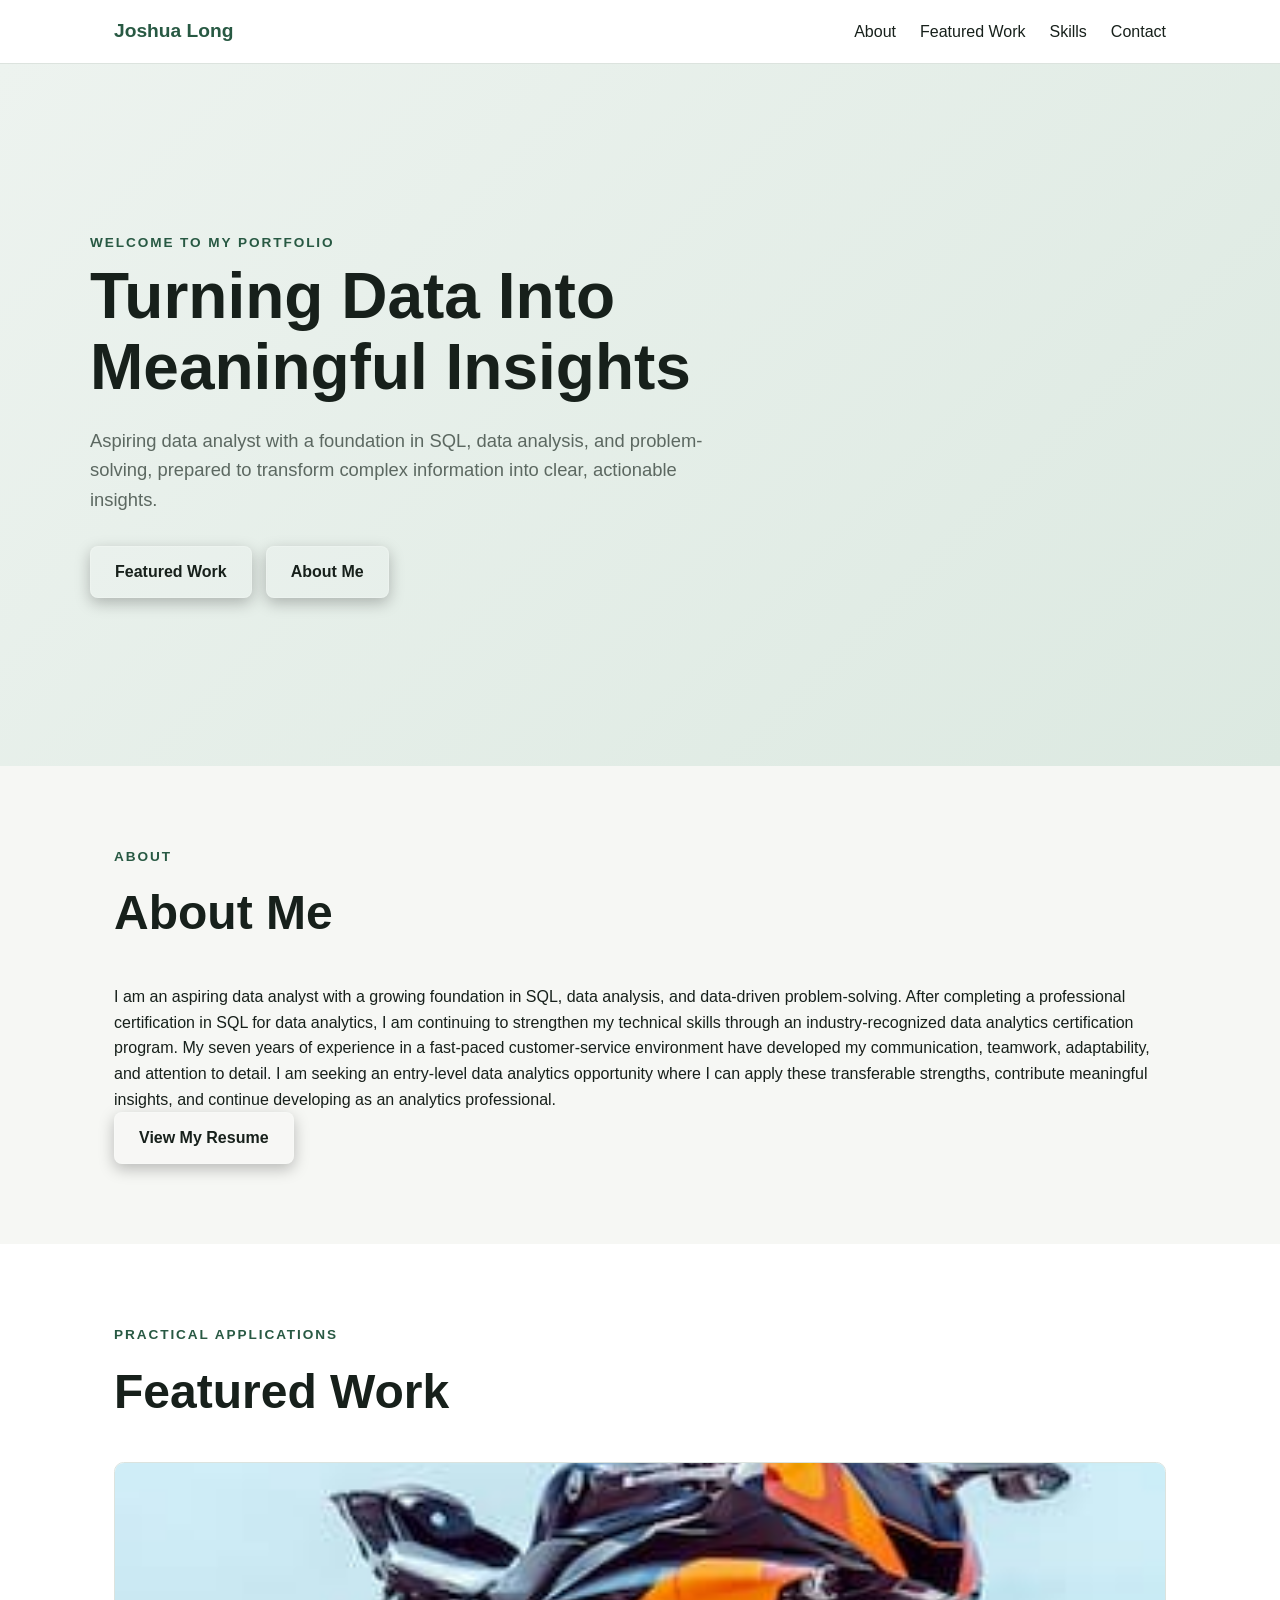
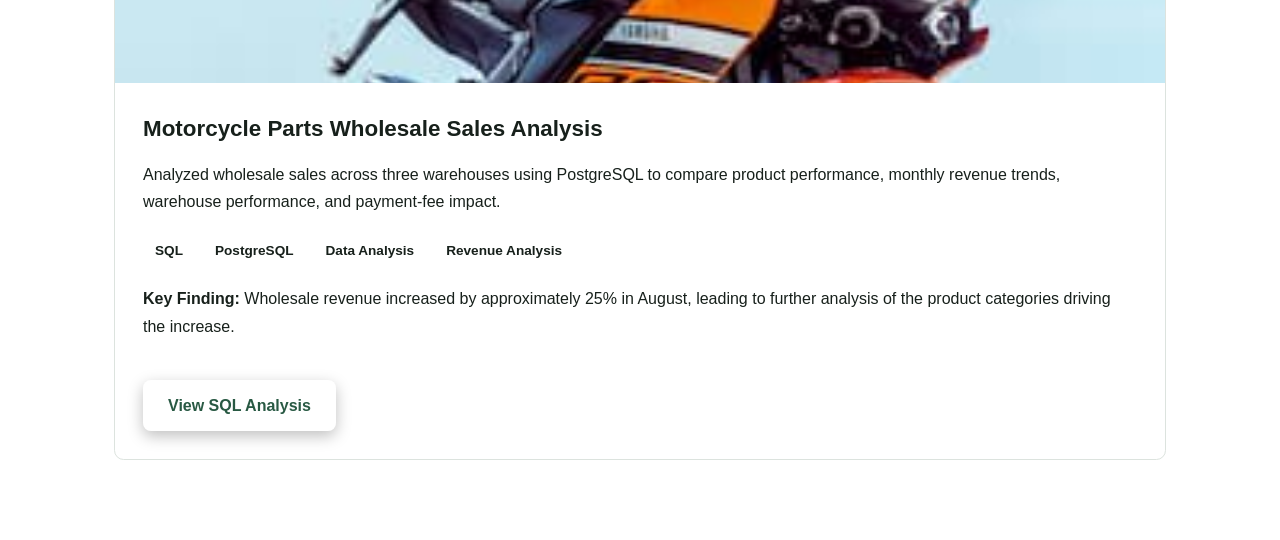
<file: index.html>
<!DOCTYPE html>
<html lang="en">
<head>
  <meta charset="UTF-8">
  <meta name="viewport" content="width=device-width, initial-scale=1.0">

  <meta
    name="description"
    content="Professional portfolio for Joshua Long."
  >

  <title>Joshua Long | Professional Portfolio</title>

  <link rel="stylesheet" href="style.css">
</head>

<body>
  <header class="site-header">
    <nav class="navbar">
      <a class="logo" href="#home">Joshua Long</a>

      <button
        class="menu-button"
        type="button"
        aria-label="Open navigation menu"
        aria-expanded="false"
      >
        ☰
      </button>

      <ul class="nav-links">
        <li><a href="#about">About</a></li>
        <li><a href="#featured-work">Featured Work</a></li>
        <li><a href="#skills">Skills</a></li>
        <li><a href="#contact">Contact</a></li>
      </ul>
    </nav>
  </header>

  <main>
    <section class="hero" id="home">
      <div class="hero-content">
        <p class="eyebrow">Welcome to my portfolio</p>

        <h1>Turning Data Into Meaningful Insights</h1>

        <p class="hero-description">
          <p class="hero-description">
  Aspiring data analyst with a foundation in SQL, data analysis, and
  problem-solving, prepared to transform complex information into clear,
  actionable insights.
</p>
        </p>

       
 <div class="hero-buttons">

    <a href="#projects" class="btn">
        Featured Work
    </a>

    <a href="#about" class="btn">
        About Me
    </a>

</div>
 


</div>
    </section>

    <section class="section" id="about">
      <div class="section-heading">
        <p class="section-label">About</p>
        <h2>About Me</h2>
      </div>

      <p>
        I am an aspiring data analyst with a growing foundation in SQL, 
        data analysis, and data-driven problem-solving. After completing 
        a professional certification in SQL for data analytics, I am continuing 
        to strengthen my technical skills through an industry-recognized data 
        analytics certification program. My seven years of experience in a fast-paced 
        customer-service environment have developed my communication, teamwork, adaptability, 
        and attention to detail. I am seeking an entry-level data analytics opportunity 
        where I can apply these transferable strengths, contribute meaningful insights, 
        and continue developing as an analytics professional.
      </p>
     <a
    href="Joshua_Long (2).pdf"
    class="portfolio-button"
    target="_blank"
    rel="noopener"
>
    View My Resume
</a>
    </section>

    <section class="section alternate-section" id="featured-work">
  <div class="section-heading">
    <p class="section-label">Practical Applications</p>
    <h2>Featured Work</h2>
  </div>

  <p>
   <article class="card project-card">

    <img
        src="motorcycle.jpg"
        alt="Motorcycle Parts Wholesale Sales Analysis"
        class="project-image"
    >

    <div class="project-content">

        <h3>Motorcycle Parts Wholesale Sales Analysis</h3>

        <p>
            Analyzed wholesale sales across three warehouses using PostgreSQL
            to compare product performance, monthly revenue trends, warehouse
            performance, and payment-fee impact.
        </p>

        <div class="project-tags">
            <span>SQL</span>
            <span>PostgreSQL</span>
            <span>Data Analysis</span>
            <span>Revenue Analysis</span>
        </div>

        <p class="project-highlight">
            <strong>Key Finding:</strong> Wholesale revenue increased by
            approximately 25% in August, leading to further analysis of the
            product categories driving the increase.
        </p>

        <a
            href="notebook.ipynb"
            class="portfolio-button"
            target="_blank"
            rel="noopener"
        >
            View SQL Analysis
        </a>

    </div>

</article>
</file>
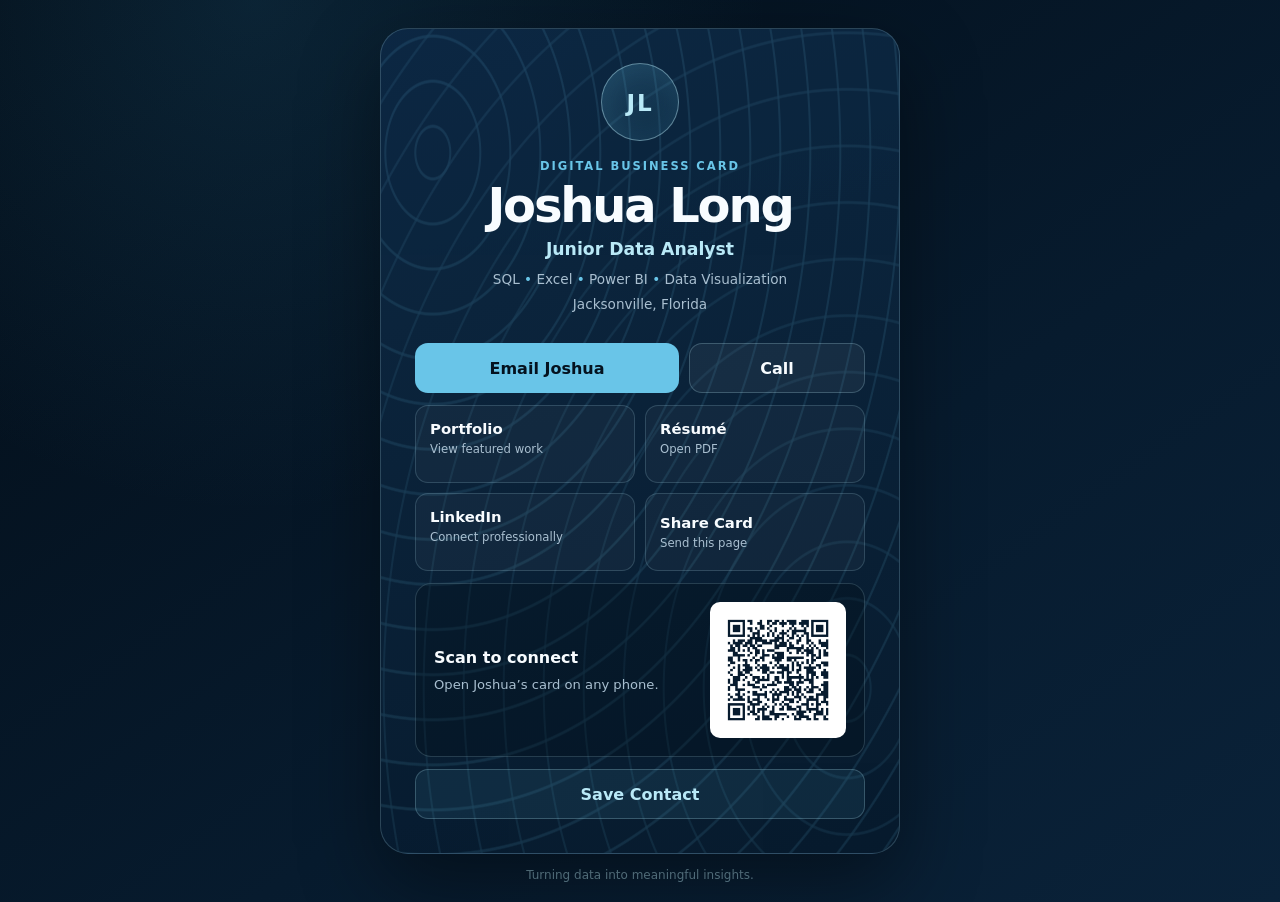
<file: card.html>
<!DOCTYPE html>
<html lang="en">
<head>
  <meta charset="utf-8">
  <meta name="viewport" content="width=device-width, initial-scale=1">
  <meta name="theme-color" content="#071b2e">
  <meta name="description" content="Digital business card for Joshua Long, Junior Data Analyst in Jacksonville, Florida.">
  <title>Joshua Long | Digital Business Card</title>
  <link rel="stylesheet" href="card.css">
</head>
<body>
  <main class="page-shell">
    <section class="business-card" aria-labelledby="card-name">
      <div class="topography" aria-hidden="true"></div>

      <div class="card-content">
        <header class="identity">
          <div class="monogram" aria-hidden="true">JL</div>
          <p class="eyebrow">Digital Business Card</p>
          <h1 id="card-name">Joshua Long</h1>
          <p class="role">Junior Data Analyst</p>
          <p class="specialties">SQL <span>•</span> Excel <span>•</span> Power BI <span>•</span> Data Visualization</p>
          <p class="location">Jacksonville, Florida</p>
        </header>

        <nav class="primary-actions" aria-label="Primary contact actions">
          <a class="action action-primary" href="mailto:longj0317@hotmail.com">Email Joshua</a>
          <a class="action" href="tel:+19043471778">Call</a>
        </nav>

        <div class="link-grid">
          <a class="link-tile" href="index.html">
            <span class="link-label">Portfolio</span>
            <span class="link-note">View featured work</span>
          </a>
          <a class="link-tile" href="Joshua_Long%20(2).pdf" target="_blank" rel="noopener">
            <span class="link-label">Résumé</span>
            <span class="link-note">Open PDF</span>
          </a>
          <a class="link-tile" href="https://www.linkedin.com/in/joshua-long-9648a4407" target="_blank" rel="noopener">
            <span class="link-label">LinkedIn</span>
            <span class="link-note">Connect professionally</span>
          </a>
          <button class="link-tile share-tile" id="share-card" type="button">
            <span class="link-label">Share Card</span>
            <span class="link-note" id="share-status">Send this page</span>
          </button>
        </div>

        <section class="qr-panel" aria-label="QR code">
          <div class="qr-copy">
            <p class="qr-title">Scan to connect</p>
            <p>Open Joshua’s card on any phone.</p>
          </div>
          <img src="joshua-long-card-qr.png" alt="QR code linking to Joshua Long's digital business card" width="176" height="176">
        </section>

        <a class="save-contact" id="save-contact" href="#">Save Contact</a>
      </div>
    </section>
    <p class="page-note">Turning data into meaningful insights.</p>
  </main>
  <script src="card.js"></script>
</body>
</html>
</file>
<file: style.css>
:root {
  --background: #f6f7f4;
  --surface: #ffffff;
  --text: #17201b;
  --muted: #5c6861;
  --primary: #285943;
  --primary-dark: #1d4031;
  --border: #dce3de;
  --max-width: 1100px;
}

* {
  box-sizing: border-box;
  margin: 0;
  padding: 0;
}

html {
  scroll-behavior: smooth;
}

body {
  background: var(--background);
  color: var(--text);
  font-family: Arial, Helvetica, sans-serif;
  line-height: 1.6;
}

a {
  color: inherit;
  text-decoration: none;
}

.site-header {
  position: sticky;
  top: 0;
  z-index: 100;
  background: rgba(255, 255, 255, 0.95);
  border-bottom: 1px solid var(--border);
}

.navbar {
  max-width: var(--max-width);
  margin: auto;
  padding: 1rem 1.5rem;
  display: flex;
  align-items: center;
  justify-content: space-between;
}

.logo {
  color: var(--primary);
  font-size: 1.2rem;
  font-weight: 700;
}

.nav-links {
  display: flex;
  gap: 1.5rem;
  list-style: none;
}

.nav-links a:hover {
  color: var(--primary);
}

.menu-button {
  display: none;
  background: transparent;
  border: 0;
  color: var(--text);
  cursor: pointer;
  font-size: 1.5rem;
}

.hero {
  min-height: 78vh;
  padding: 6rem 1.5rem;
  display: grid;
  place-items: center;
  background: linear-gradient(135deg, #edf3ef, #dce9e1);
}

.hero-content {
  width: 100%;
  max-width: var(--max-width);
}

.eyebrow,
.section-label {
  margin-bottom: 0.5rem;
  color: var(--primary);
  font-size: 0.85rem;
  font-weight: 700;
  letter-spacing: 0.12rem;
  text-transform: uppercase;
}

h1 {
  max-width: 800px;
  font-size: clamp(2.2rem, 5vw, 4rem);
  line-height: 1.1;
}

h2 {
  font-size: clamp(2rem, 4vw, 3rem);
}

.hero-description {
  max-width: 650px;
  margin-top: 1.5rem;
  color: var(--muted);
  font-size: 1.15rem;
}

.hero-buttons {
  margin-top: 2rem;
  display: flex;
  flex-wrap: wrap;
  gap: 1rem;
}

.button {
  display: inline-block;
  padding: 0.85rem 1.4rem;
  border: 2px solid var(--primary);
  border-radius: 0.4rem;
  font-weight: 700;
}

.primary-button {
  background: var(--primary);
  color: white;
}

.primary-button:hover {
  background: var(--primary-dark);
  border-color: var(--primary-dark);
}

.secondary-button {
  color: var(--primary);
}

.section {
  max-width: var(--max-width);
  margin: auto;
  padding: 5rem 1.5rem;
}

.alternate-section {
  max-width: none;
  padding-left: max(1.5rem, calc((100% - var(--max-width)) / 2 + 1.5rem));
  padding-right: max(1.5rem, calc((100% - var(--max-width)) / 2 + 1.5rem));
  background: var(--surface);
}

.section-heading {
  margin-bottom: 2rem;
}

.card-grid {
  display: grid;
  grid-template-columns: repeat(2, 1fr);
  gap: 1.5rem;
}

.card {
  padding: 1.5rem;
  background: var(--surface);
  border: 1px solid var(--border);
  border-radius: 0.6rem;
}

.card-subtitle {
  margin: 0.25rem 0 1rem;
  color: var(--muted);
}

.card a {
  display: inline-block;
  margin-top: 1rem;
  color: var(--primary);
  font-weight: 700;
}

.skills-list {
  display: flex;
  flex-wrap: wrap;
  gap: 0.75rem;
}

.skills-list span {
  padding: 0.55rem 1rem;
  background: var(--surface);
  border: 1px solid var(--border);
  border-radius: 999px;
}

.contact-section {
  text-align: center;
}

.contact-section .section-heading {
  margin-bottom: 1rem;
}

.contact-section .button {
  margin-top: 1.5rem;
}

footer {
  padding: 2rem 1.5rem;
  background: var(--text);
  color: white;
  text-align: center;
}

@media (max-width: 700px) {
    h1 {
    font-size: 2.6rem;
    line-height: 1.08;
  }
  .menu-button {
    display: block;
  }
  .nav-links {
    position: absolute;
    top: 100%;
    right: 1rem;
    left: 1rem;
    padding: 1rem;
    display: none;
    flex-direction: column;
    background: white;
    border: 1px solid var(--border);
    border-radius: 0.5rem;
  }

  .nav-links.open {
    display: flex;
  }

  .card-grid {
    grid-template-columns: 1fr;
  }
}
.project-card {
    overflow: hidden;
    padding: 0;
}

.project-image {
    width: 100%;
    height: 220px;
    object-fit: cover;
    display: block;
}

.project-content {
    padding: 28px;
}

.project-content h3 {
    margin-top: 0;
    margin-bottom: 14px;
    font-size: 1.4rem;
}

.project-content p {
    line-height: 1.7;
}

.project-tags {
    display: flex;
    flex-wrap: wrap;
    gap: 8px;
    margin: 18px 0;
}

.project-tags span {
    padding: 6px 12px;
    border-radius: 20px;
    background: rgba(255, 255, 255, 0.08);
    font-size: 0.85rem;
    font-weight: 600;
}

.project-highlight {
    margin: 18px 0 24px;
}

.portfolio-button {
    display: inline-block;
    padding: 12px 22px;
    border-radius: 8px;
    text-decoration: none;
    font-weight: 700;
    transition: transform 0.2s ease, opacity 0.2s ease;
}

.portfolio-button:hover {
    transform: translateY(-2px);
    opacity: 0.88;
}
.portfolio-button,
.btn {
    display: inline-block;
    padding: 12px 24px;
    border-radius: 8px;
    text-decoration: none;
    font-weight: 700;

    /* Shading */
    background: rgba(255, 255, 255, 0.10);
    border: 1px solid rgba(255, 255, 255, 0.18);
    box-shadow: 0 5px 15px rgba(0, 0, 0, 0.25);

    transition: transform 0.2s ease,
                box-shadow 0.2s ease,
                background 0.2s ease;
}

.portfolio-button:hover,
.btn:hover {
    transform: translateY(-2px);
    background: rgba(255, 255, 255, 0.16);
    box-shadow: 0 8px 20px rgba(0, 0, 0, 0.32);
}
.hero-buttons {
    display: flex;
    gap: 14px;
    align-items: center;
    flex-wrap: wrap;
}
</file>
<file: card.css>
:root {
  --navy: #071b2e;
  --navy-2: #0d2944;
  --blue: #69c5e8;
  --blue-soft: #b9e9f7;
  --white: #f8fcff;
  --muted: #a9bfd0;
  --line: rgba(185, 233, 247, 0.18);
}

* { box-sizing: border-box; }

body {
  min-height: 100vh;
  margin: 0;
  background:
    radial-gradient(circle at 20% 0%, rgba(40, 116, 156, 0.2), transparent 32rem),
    linear-gradient(145deg, #030d17, #071b2e 60%, #0a2239);
  color: var(--white);
  font-family: Inter, ui-sans-serif, system-ui, -apple-system, BlinkMacSystemFont, "Segoe UI", sans-serif;
}

button, a { font: inherit; }

.page-shell {
  width: min(100% - 28px, 520px);
  margin: 0 auto;
  padding: 28px 0 20px;
}

.business-card {
  position: relative;
  overflow: hidden;
  border: 1px solid rgba(185, 233, 247, 0.2);
  border-radius: 28px;
  background: linear-gradient(165deg, rgba(13, 41, 68, 0.98), rgba(7, 27, 46, 0.99));
  box-shadow: 0 30px 80px rgba(0, 0, 0, 0.42);
}

.topography {
  position: absolute;
  inset: 0;
  opacity: 0.16;
  background-image:
    repeating-radial-gradient(ellipse at 10% 15%, transparent 0 16px, rgba(105, 197, 232, 0.7) 17px 18px, transparent 19px 30px),
    repeating-radial-gradient(ellipse at 90% 80%, transparent 0 22px, rgba(105, 197, 232, 0.55) 23px 24px, transparent 25px 40px);
  pointer-events: none;
}

.card-content {
  position: relative;
  padding: 34px;
}

.identity { text-align: center; }

.monogram {
  display: grid;
  width: 78px;
  height: 78px;
  margin: 0 auto 18px;
  place-items: center;
  border: 1px solid rgba(185, 233, 247, 0.45);
  border-radius: 50%;
  background: linear-gradient(145deg, rgba(105, 197, 232, 0.18), rgba(105, 197, 232, 0.05));
  color: var(--blue-soft);
  font-size: 1.45rem;
  font-weight: 800;
  letter-spacing: 0.08em;
  box-shadow: inset 0 0 28px rgba(105, 197, 232, 0.09);
}

.eyebrow {
  margin: 0 0 8px;
  color: var(--blue);
  font-size: 0.72rem;
  font-weight: 800;
  letter-spacing: 0.17em;
  text-transform: uppercase;
}

h1 {
  margin: 0;
  font-size: clamp(2rem, 9vw, 3rem);
  line-height: 1;
  letter-spacing: -0.045em;
}

.role {
  margin: 10px 0 0;
  color: var(--blue-soft);
  font-size: 1.08rem;
  font-weight: 700;
}

.specialties, .location {
  margin: 10px auto 0;
  color: var(--muted);
  font-size: 0.85rem;
  line-height: 1.55;
}

.specialties span { color: var(--blue); }
.location { margin-top: 4px; }

.primary-actions {
  display: grid;
  grid-template-columns: 1.5fr 1fr;
  gap: 10px;
  margin: 28px 0 12px;
}

.action, .save-contact {
  display: grid;
  min-height: 50px;
  place-items: center;
  border: 1px solid rgba(185, 233, 247, 0.24);
  border-radius: 13px;
  color: var(--white);
  font-weight: 750;
  text-decoration: none;
  transition: transform 160ms ease, background 160ms ease, border-color 160ms ease;
}

.action { background: rgba(255, 255, 255, 0.05); }
.action-primary { border-color: transparent; background: var(--blue); color: #04121f; }

.link-grid {
  display: grid;
  grid-template-columns: repeat(2, 1fr);
  gap: 10px;
}

.link-tile {
  min-width: 0;
  min-height: 78px;
  padding: 14px;
  border: 1px solid var(--line);
  border-radius: 13px;
  background: rgba(255, 255, 255, 0.035);
  color: var(--white);
  cursor: pointer;
  text-align: left;
  text-decoration: none;
  transition: transform 160ms ease, background 160ms ease, border-color 160ms ease;
}

.link-label, .link-note { display: block; }
.link-label { margin-bottom: 4px; font-size: 0.93rem; font-weight: 800; }
.link-note { color: var(--muted); font-size: 0.73rem; }

.qr-panel {
  display: grid;
  grid-template-columns: 1fr 136px;
  align-items: center;
  gap: 20px;
  margin-top: 12px;
  padding: 18px;
  border: 1px solid var(--line);
  border-radius: 16px;
  background: rgba(2, 12, 21, 0.28);
}

.qr-panel img {
  display: block;
  width: 136px;
  height: 136px;
  padding: 8px;
  border-radius: 10px;
  background: white;
}

.qr-copy p { margin: 6px 0 0; color: var(--muted); font-size: 0.82rem; line-height: 1.45; }
.qr-copy .qr-title { margin: 0; color: var(--white); font-size: 1rem; font-weight: 800; }

.save-contact {
  width: 100%;
  margin-top: 12px;
  background: rgba(105, 197, 232, 0.09);
  color: var(--blue-soft);
}

.action:hover, .action:focus-visible,
.link-tile:hover, .link-tile:focus-visible,
.save-contact:hover, .save-contact:focus-visible {
  transform: translateY(-2px);
  border-color: rgba(105, 197, 232, 0.7);
  background-color: rgba(105, 197, 232, 0.13);
  outline: none;
}

.action-primary:hover, .action-primary:focus-visible { background: #8ad7f2; color: #04121f; }

.page-note {
  margin: 14px 0 0;
  color: rgba(185, 233, 247, 0.55);
  font-size: 0.75rem;
  text-align: center;
}

@media (max-width: 430px) {
  .card-content { padding: 26px 20px; }
  .qr-panel { grid-template-columns: 1fr 112px; gap: 12px; padding: 14px; }
  .qr-panel img { width: 112px; height: 112px; }
}

@media (max-width: 340px) {
  .primary-actions, .link-grid { grid-template-columns: 1fr; }
  .qr-panel { grid-template-columns: 1fr; text-align: center; }
  .qr-panel img { margin: auto; }
}

@media (prefers-reduced-motion: reduce) {
  * { scroll-behavior: auto !important; transition: none !important; }
}
</file>
